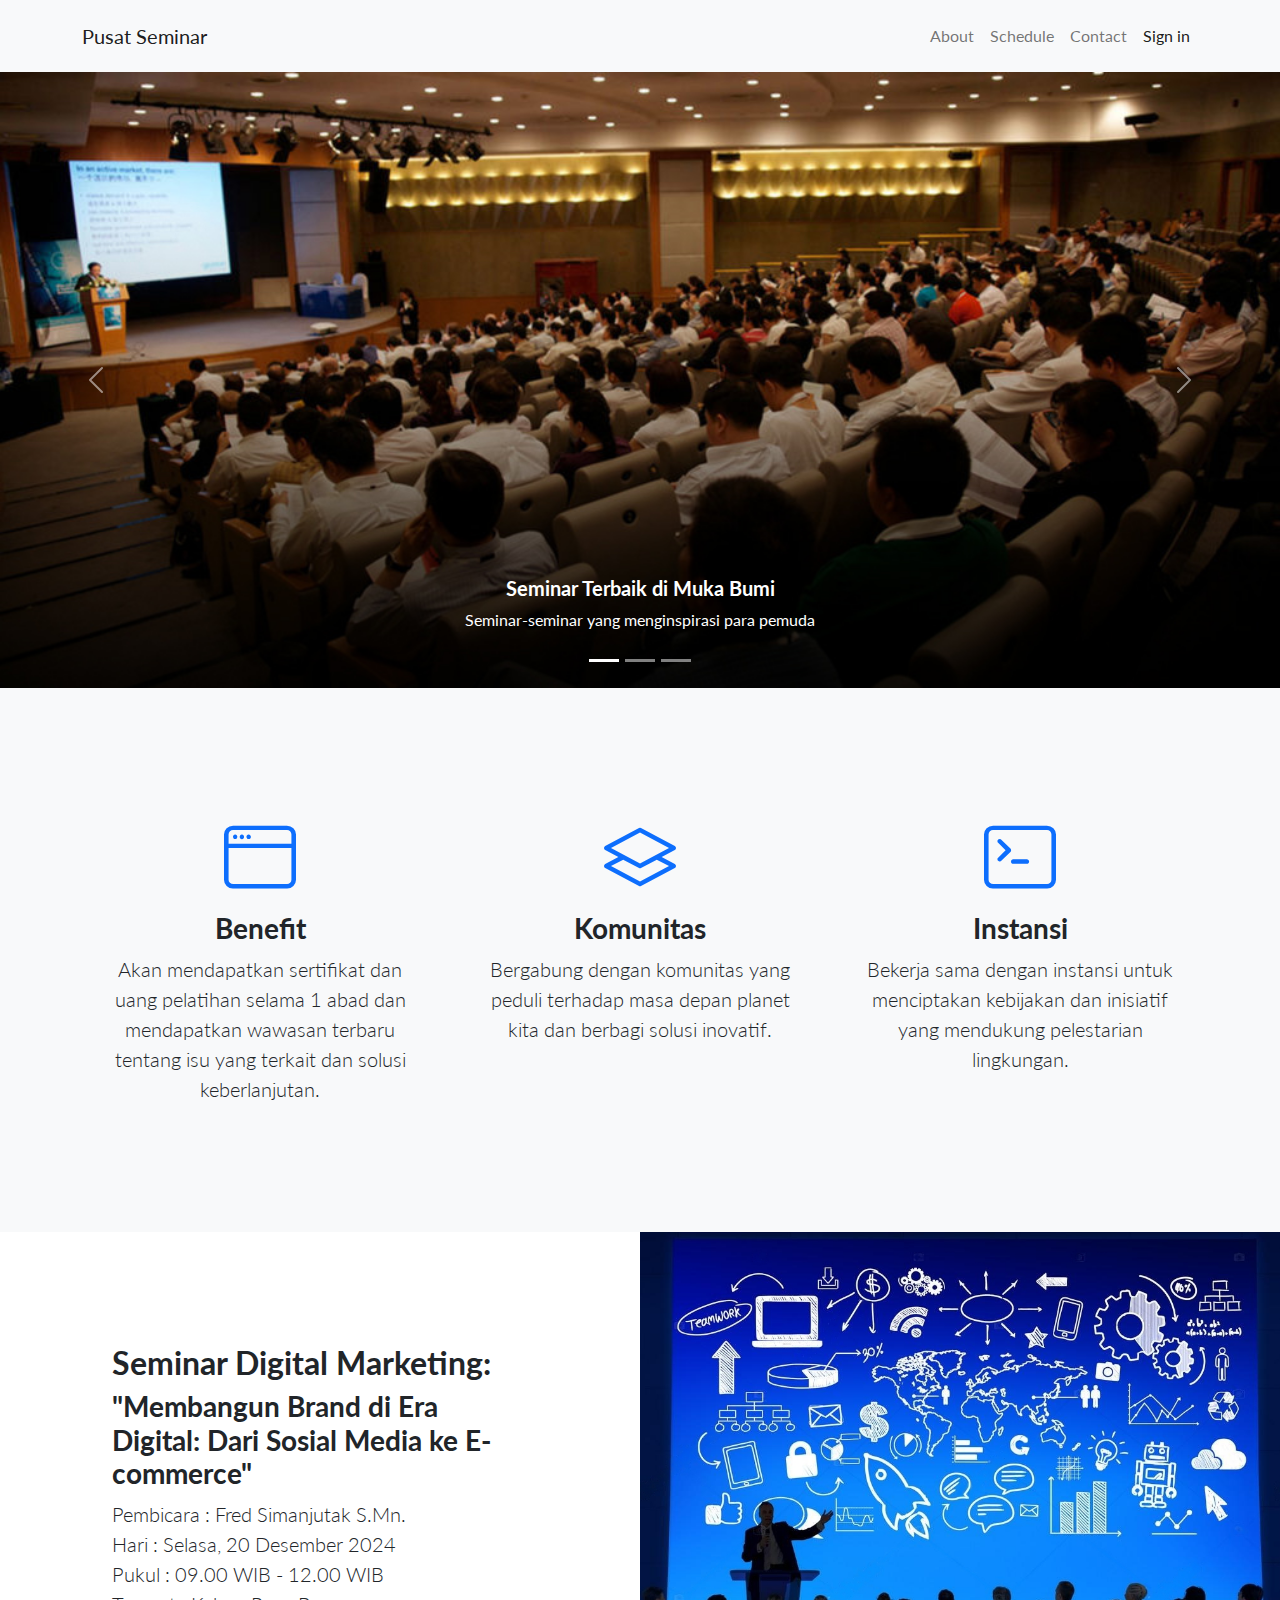
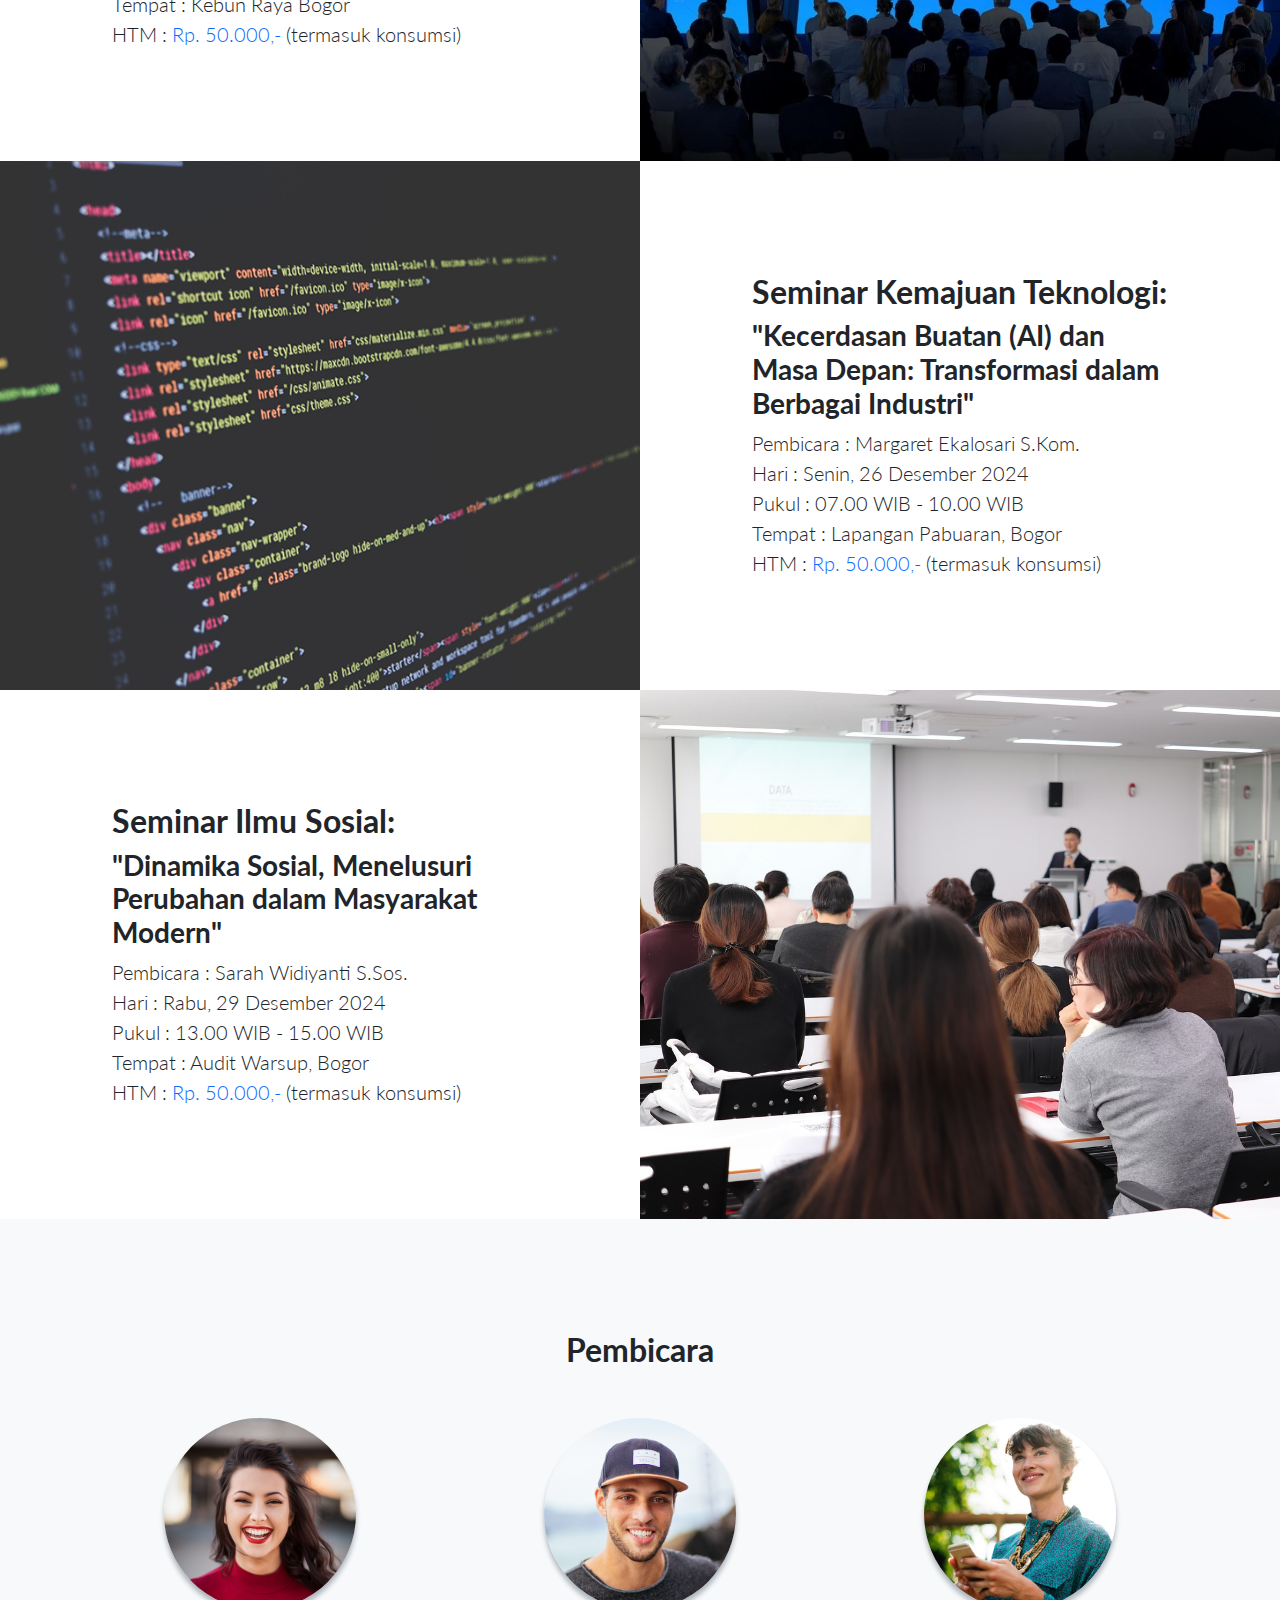
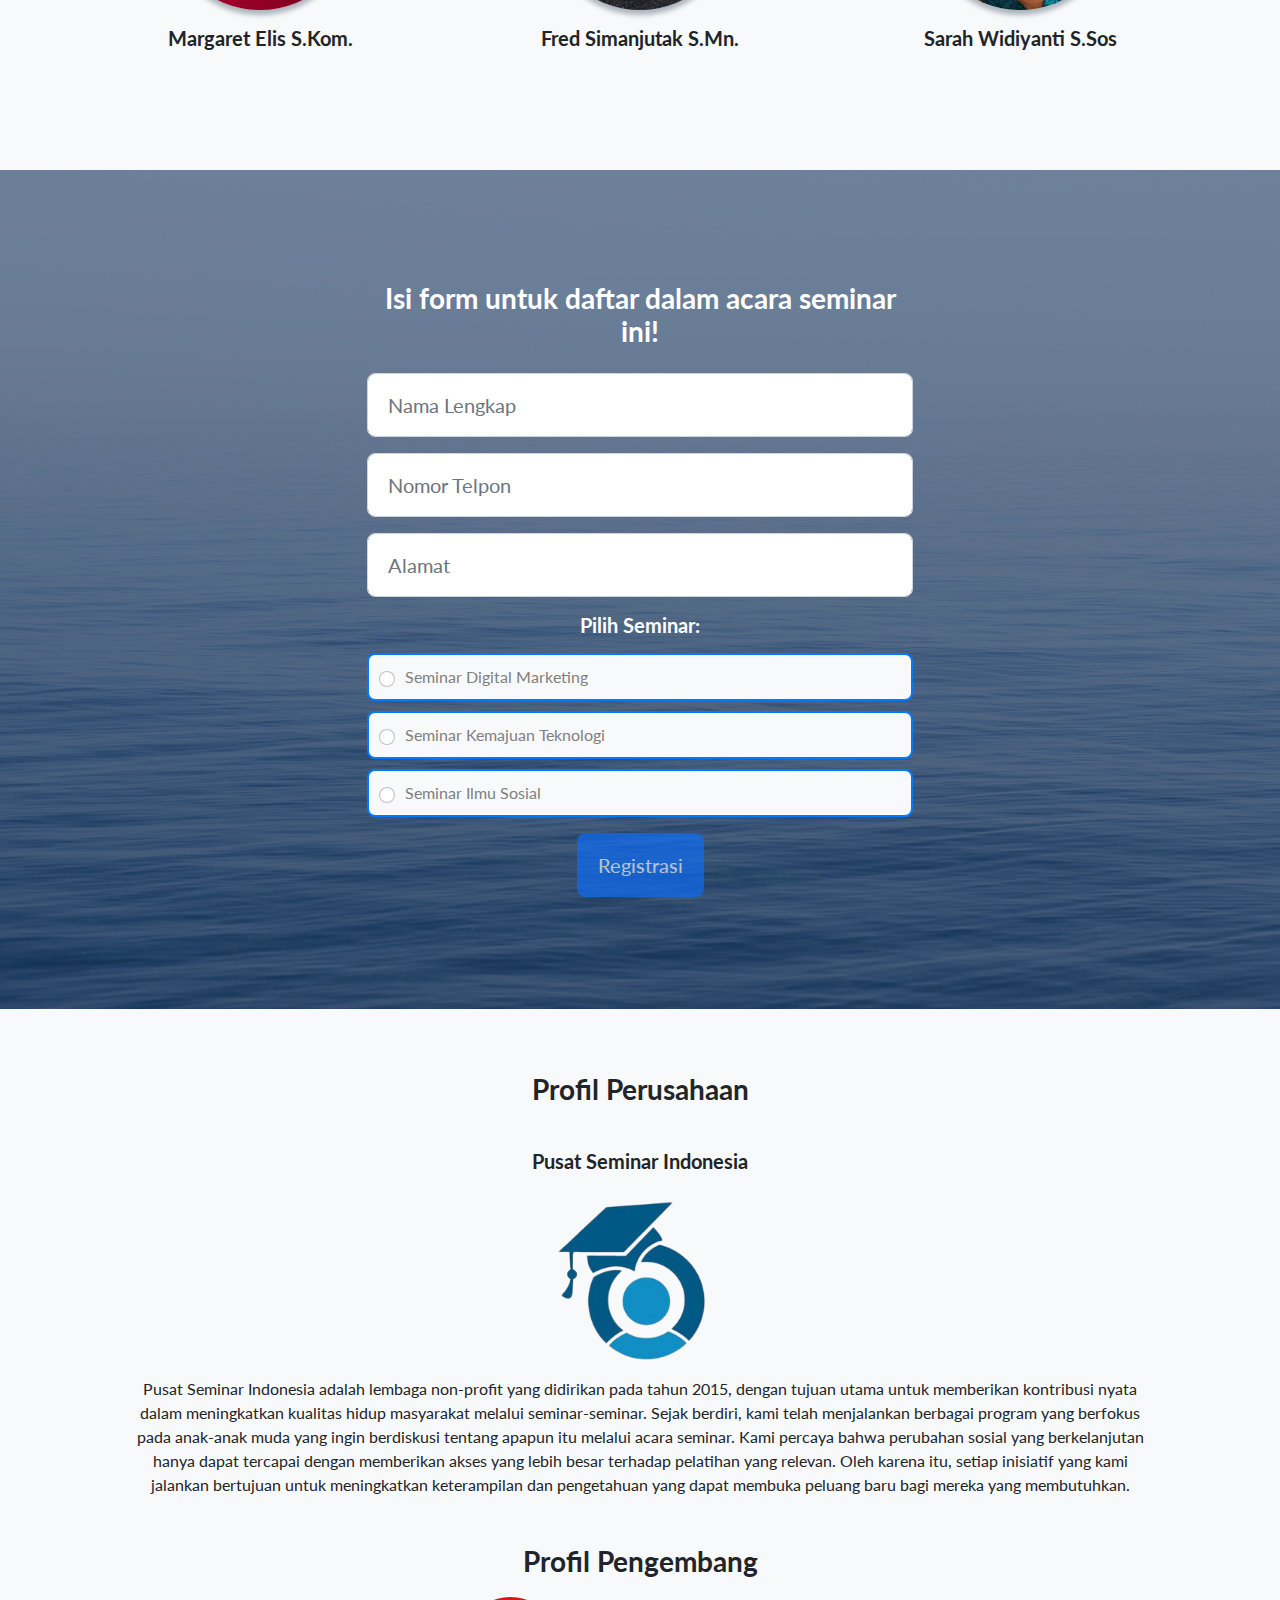
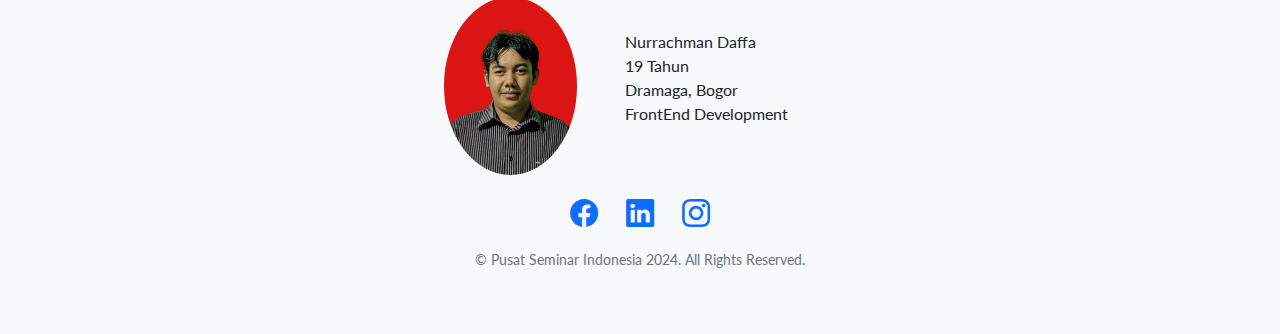
<file: index.html>
<!DOCTYPE html>
<html lang="en">
  <head>
    <meta charset="utf-8" />
    <meta
      name="viewport"
      content="width=device-width, initial-scale=1, shrink-to-fit=no"
    />
    <meta name="description" content="" />
    <meta name="author" content="" />
    <title>Pusat Seminar</title>
    <!-- Favicon-->
    <link rel="icon" type="image/x-icon" href="assets/favicon.ico" />
    <!-- Bootstrap icons-->
    <link
      href="https://cdn.jsdelivr.net/npm/bootstrap-icons@1.5.0/font/bootstrap-icons.css"
      rel="stylesheet"
      type="text/css"
    />
    <!-- Google fonts-->
    <link
      href="https://fonts.googleapis.com/css?family=Lato:300,400,700,300italic,400italic,700italic"
      rel="stylesheet"
      type="text/css"
    />
    <!-- Core theme CSS (includes Bootstrap)-->
    <link href="css/styles.css" rel="stylesheet" />
  </head>
  <body>
    <!-- Navigation-->
    <nav class="navbar navbar-light bg-light static-top">
      <div class="container">
        <a class="navbar-brand" href="#!">Pusat Seminar</a>
        <nav class="navbar navbar-expand-lg navbar-light bg-light">
          <button
            class="navbar-toggler"
            type="button"
            data-bs-toggle="collapse"
            data-bs-target="#navbarNav"
            aria-controls="navbarNav"
            aria-expanded="false"
            aria-label="Toggle navigation"
          >
            <span class="navbar-toggler-icon"></span>
          </button>
          <div class="collapse navbar-collapse" id="navbarNav">
            <ul class="navbar-nav">
              <li class="nav-item">
                <a class="nav-link" href="#about">About</a>
              </li>
              <li class="nav-item">
                <a class="nav-link" href="#schedule">Schedule</a>
              </li>
              <li class="nav-item">
                <a class="nav-link" href="#about">Contact</a>
              </li>
              <li class="nav-item">
                <a class="nav-link active" href="login.html">Sign in</a>
              </li>
            </ul>
          </div>
        </nav>
      </div>
    </nav>
    <!-- Masthead-->
    <header>
      <div id="carouselExampleCaptions" class="carousel slide">
        <div class="carousel-indicators">
          <button
            type="button"
            data-bs-target="#carouselExampleCaptions"
            data-bs-slide-to="0"
            class="active"
            aria-current="true"
            aria-label="Slide 1"
          ></button>
          <button
            type="button"
            data-bs-target="#carouselExampleCaptions"
            data-bs-slide-to="1"
            aria-label="Slide 2"
          ></button>
          <button
            type="button"
            data-bs-target="#carouselExampleCaptions"
            data-bs-slide-to="2"
            aria-label="Slide 3"
          ></button>
        </div>
        <div class="carousel-inner">
          <div class="carousel-item active">
            <img src="assets/img/slider1.jpg" class="d-block w-100" alt="..." />
            <div class="carousel-caption d-none d-md-block">
              <h5>Seminar Terbaik di Muka Bumi</h5>
              <p>Seminar-seminar yang menginspirasi para pemuda</p>
            </div>
          </div>
          <div class="carousel-item">
            <img src="assets/img/slider2.jpg" class="d-block w-100" alt="..." />
            <div class="carousel-caption d-none d-md-block">
              <h5>Para pembicara yang kaya akan pengalaman</h5>
              <p>Dan juga lulusan terbaik di kampus mereka masing-masing</p>
            </div>
          </div>
          <div class="carousel-item">
            <img src="assets/img/slider3.jpg" class="d-block w-100" alt="..." />
            <div class="carousel-caption d-none d-md-block">
              <h5>
                Ayo Daftar Segera Dalam Acara Seminar Yang Diadakan Disini!
              </h5>
              <p>Cek informasi lebih lengkap nya dengan geser ke bawah</p>
            </div>
          </div>
        </div>
        <button
          class="carousel-control-prev"
          type="button"
          data-bs-target="#carouselExampleCaptions"
          data-bs-slide="prev"
        >
          <span class="carousel-control-prev-icon" aria-hidden="true"></span>
          <span class="visually-hidden">Previous</span>
        </button>
        <button
          class="carousel-control-next"
          type="button"
          data-bs-target="#carouselExampleCaptions"
          data-bs-slide="next"
        >
          <span class="carousel-control-next-icon" aria-hidden="true"></span>
          <span class="visually-hidden">Next</span>
        </button>
      </div>
    </header>
    <!-- Icons Grid-->
    <section class="features-icons bg-light text-center">
      <div class="container">
        <div class="row">
          <div class="col-lg-4">
            <div class="features-icons-item mx-auto mb-5 mb-lg-0 mb-lg-3">
              <div class="features-icons-icon d-flex">
                <i class="bi-window m-auto text-primary"></i>
              </div>
              <h3>Benefit</h3>
              <p class="lead mb-0">
                Akan mendapatkan sertifikat dan uang pelatihan selama 1 abad dan mendapatkan wawasan terbaru tentang isu yang terkait dan solusi keberlanjutan.
              </p>
            </div>
          </div>
          <div class="col-lg-4">
            <div class="features-icons-item mx-auto mb-5 mb-lg-0 mb-lg-3">
              <div class="features-icons-icon d-flex">
                <i class="bi-layers m-auto text-primary"></i>
              </div>
              <h3>Komunitas</h3>
              <p class="lead mb-0">
                Bergabung dengan komunitas yang peduli terhadap masa depan planet kita dan berbagi solusi inovatif.
              </p>
            </div>
          </div>
          <div class="col-lg-4">
            <div class="features-icons-item mx-auto mb-0 mb-lg-3">
              <div class="features-icons-icon d-flex">
                <i class="bi-terminal m-auto text-primary"></i>
              </div>
              <h3>Instansi</h3>
              <p class="lead mb-0">
                Bekerja sama dengan instansi untuk menciptakan kebijakan dan inisiatif yang mendukung pelestarian lingkungan.
              </p>
            </div>
          </div>
        </div>
      </div>
    </section>
    <!-- Image Showcases-->
    <section class="showcase">
      <div class="container-fluid p-0" id="schedule">
        <div class="row g-0">
          <div
          class="col-lg-6 order-lg-2 text-white showcase-img"
          style="background-image: url('assets/img/bg-showcase-1.jpeg')"
          ></div>
          <div class="col-lg-6 order-lg-1 my-auto showcase-text">
            <h2>Seminar Digital Marketing:</h2>
            <h3>
              "Membangun Brand di Era Digital: Dari Sosial Media ke E-commerce"
            </h3>
            <p class="lead mb-0">Pembicara : Fred Simanjutak S.Mn.</p>
            <p class="lead mb-0">Hari : Selasa, 20 Desember 2024</p>
            <p class="lead mb-0">Pukul : 09.00 WIB - 12.00 WIB</p>
            <p class="lead mb-0">Tempat : Kebun Raya Bogor</p>
            <p class="lead mb-0">
              HTM : <span class="text-primary">Rp. 50.000,-</span> (termasuk
              konsumsi)
            </p>
          </div>
        </div>
        <div class="row g-0">
          <div
            class="col-lg-6 text-white showcase-img"
            style="background-image: url('assets/img/bg-showcase-2.jpg')"
          ></div>
          <div class="col-lg-6 my-auto showcase-text">
            <h2>Seminar Kemajuan Teknologi:</h2>
            <h3>
              "Kecerdasan Buatan (AI) dan Masa Depan: Transformasi dalam
              Berbagai Industri"
            </h3>
            <p class="lead mb-0">Pembicara : Margaret Ekalosari S.Kom.</p>
            <p class="lead mb-0">Hari : Senin, 26 Desember 2024</p>
            <p class="lead mb-0">Pukul : 07.00 WIB - 10.00 WIB</p>
            <p class="lead mb-0">Tempat : Lapangan Pabuaran, Bogor</p>
            <p class="lead mb-0">
              HTM : <span class="text-primary">Rp. 50.000,-</span> (termasuk
              konsumsi)
            </p>
          </div>
        </div>
        <div class="row g-0">
          <div
            class="col-lg-6 order-lg-2 text-white showcase-img"
            style="background-image: url('assets/img/bg-showcase-3.jpg')"
          ></div>
          <div class="col-lg-6 order-lg-1 my-auto showcase-text">
            <h2>Seminar Ilmu Sosial:</h2>
            <h3>
              "Dinamika Sosial, Menelusuri Perubahan dalam Masyarakat Modern"
            </h3>
            <p class="lead mb-0">Pembicara : Sarah Widiyanti S.Sos.</p>
            <p class="lead mb-0">Hari : Rabu, 29 Desember 2024</p>
            <p class="lead mb-0">Pukul : 13.00 WIB - 15.00 WIB</p>
            <p class="lead mb-0">Tempat : Audit Warsup, Bogor</p>
            <p class="lead mb-0">
              HTM : <span class="text-primary">Rp. 50.000,-</span> (termasuk
              konsumsi)
            </p>
          </div>
        </div>
      </div>
    </section>
    <!--Pembicara-->
    <section class="testimonials text-center bg-light">
      <div class="container">
        <h2 class="mb-5">Pembicara</h2>
        <div class="row">
          <div class="col-lg-4">
            <div class="testimonial-item mx-auto mb-5 mb-lg-0">
              <img
                class="img-fluid rounded-circle mb-3"
                src="assets/img/testimonials-1.jpg"
                alt="..."
              />
              <h5>Margaret Elis S.Kom.</h5>
            </div>
          </div>
          <div class="col-lg-4">
            <div class="testimonial-item mx-auto mb-5 mb-lg-0">
              <img
                class="img-fluid rounded-circle mb-3"
                src="assets/img/testimonials-2.jpg"
                alt="..."
              />
              <h5>Fred Simanjutak S.Mn.</h5>
            </div>
          </div>
          <div class="col-lg-4">
            <div class="testimonial-item mx-auto mb-5 mb-lg-0">
              <img
                class="img-fluid rounded-circle mb-3"
                src="assets/img/testimonials-3.jpg"
                alt="..."
              />
              <h5>Sarah Widiyanti S.Sos</h5>
            </div>
          </div>
        </div>
      </div>
    </section>
    <!-- Call to Action-->
    <section class="call-to-action text-white text-center" id="signup">
      <div class="container position-relative">
        <div class="row justify-content-center">
          <div class="col-xl-6">
            <h3 class="mb-4">Isi form untuk daftar dalam acara seminar ini!</h3>
            <form
              class="form-subscribe"
              id="contactFormFooter"
              data-sb-form-api-token="API_TOKEN"
            >
              <!--Registrasi-->
              <div class="row mb-3">
                <div class="col">
                  <input
                    class="form-control form-control-lg"
                    id="fullName"
                    type="text"
                    placeholder="Nama Lengkap"
                    required
                  />
                </div>
              </div>
              <div class="row mb-3">
                <div class="col">
                  <input
                    class="form-control form-control-lg"
                    id="phoneNumber"
                    type="number"
                    placeholder="Nomor Telpon"
                  />
                </div>
              </div>
              <div class="row mb-3">
                <div class="col">
                  <input
                    class="form-control form-control-lg"
                    id="yourAddress"
                    type="text"
                    placeholder="Alamat"
                  />
                </div>
              </div>
              <div class="row mb-3">
                <div class="col">
                  <div class="form-group">
                    <h5 class="mb-3">Pilih Seminar: </h5>
                    <div class="radio-container">
                      <div class="radio-item">
                        <input
                          type="radio"
                          id="seminarA"
                          name="seminar"
                          value="seminarA"
                          class="form-check-input"
                        />
                        <label for="seminarA" class="form-check-label" id="sem">Seminar Digital Marketing</label>
                      </div>
                      <div class="radio-item">
                        <input
                          type="radio"
                          id="seminarB"
                          name="seminar"
                          value="seminarB"
                          class="form-check-input"
                        />
                        <label for="seminarB" class="form-check-label" id="sem">Seminar Kemajuan Teknologi</label>
                      </div>
                      <div class="radio-item">
                        <input
                          type="radio"
                          id="seminarC"
                          name="seminar"
                          value="seminarC"
                          class="form-check-input"
                        />
                        <label for="seminarC" class="form-check-label" id="sem">Seminar Ilmu Sosial</label>
                      </div>
                    </div>
                  </div>
                </div>
              </div>                            
              <div class="col-auto">
                <button
                  class="btn btn-primary btn-lg disabled"
                  id="submitButton"
                  type="submit"
                >
                  Registrasi
                </button>
              </div>
              <!-- Submit success message-->
              <div class="d-none" id="submitSuccessMessage">
                <div class="text-center mb-3">
                  <div class="fw-bolder">Form registrasi telah berhasil!</div>
                  <p>Untuk lanjut ke pembayaran, silahkan login terlebih dahulu dengan klik tombol dibawah ini</p>
                  <a class="text-white" href="login.html">Klik tulisan ini!</a>
                </div>
              </div>
              <!-- Submit error message-->
              <div class="d-none" id="submitErrorMessage">
                <div class="text-center text-danger mb-3">
                  Error sending message!
                </div>
              </div>
            </form>
          </div>
        </div>
      </div>
    </section>
    <!-- Footer-->
    <footer class="footer bg-light" id="about">
      <div class="container">
        <h3 style="text-align: center; padding-bottom: 10px">
          Profil Perusahaan
        </h3>
        <div
          class="col-auto d-flex justify-content-center text-center align-items-center"
        >
          <div class="mx-5">
            <br>
            <h5>Pusat Seminar Indonesia</h5>
            <img style="width: 200px; margin: 5px;" src="assets/img/logo.png" alt="">
            <article>
              Pusat Seminar Indonesia adalah lembaga non-profit yang didirikan pada
              tahun 2015, dengan tujuan utama untuk memberikan kontribusi nyata
              dalam meningkatkan kualitas hidup masyarakat melalui seminar-seminar. Sejak berdiri,
              kami telah menjalankan berbagai program yang berfokus pada
              anak-anak muda yang ingin berdiskusi tentang apapun itu melalui acara seminar. Kami percaya bahwa perubahan
              sosial yang berkelanjutan hanya dapat tercapai dengan memberikan
              akses yang lebih besar terhadap pelatihan yang
              relevan. Oleh karena itu, setiap inisiatif yang kami jalankan
              bertujuan untuk meningkatkan keterampilan dan pengetahuan yang
              dapat membuka peluang baru bagi mereka yang membutuhkan.
            </article>
          </div>
        </div>
        <br /><br />
        <h3 style="text-align: center; padding-bottom: 10px">
          Profil Pengembang
        </h3>
        <div class="col-auto d-flex justify-content-center align-items-center">
          <img
            class="img-fluid rounded-circle"
            src="assets/img/profil.jpg"
            alt="..."
          />
          <div class="mx-5">
            <p>
              Nurrachman Daffa <br />
              19 Tahun <br />
              Dramaga, Bogor <br>
              FrontEnd Development <br>
            </p>
          </div>
        </div>
        <div class="row">
          <div class="d-flex justify-content-center align-items-center my-3">
            <ul class="list-inline mb-0">
              <li class="list-inline-item me-4">
                <a
                  href="https://www.facebook.com/nurrachman.daffa.9?locale=id_ID"
                  target="_blank"
                  ><i class="bi-facebook fs-3"></i
                ></a>
              </li>
              <li class="list-inline-item me-4">
                <a
                  href="https://www.linkedin.com/in/nurrachman-daffa-73a93132b/"
                  target="_blank"
                  ><i class="bi-linkedin fs-3"></i
                ></a>
              </li>
              <li class="list-inline-item">
                <a href="https://www.instagram.com/daffa5126_/" target="_blank"
                  ><i class="bi-instagram fs-3"></i
                ></a>
              </li>
            </ul>
          </div>
        </div>
        <p class="text-muted small mb-4 mb-lg-0 text-center">
          &copy; Pusat Seminar Indonesia 2024. All Rights Reserved.
        </p>
      </div>
    </footer>
    <!-- Bootstrap core JS-->
    <script src="https://cdn.jsdelivr.net/npm/bootstrap@5.2.3/dist/js/bootstrap.bundle.min.js"></script>
    <script src="https://cdn.startbootstrap.com/sb-forms-latest.js"></script>
  </body>
</html>
</file>
